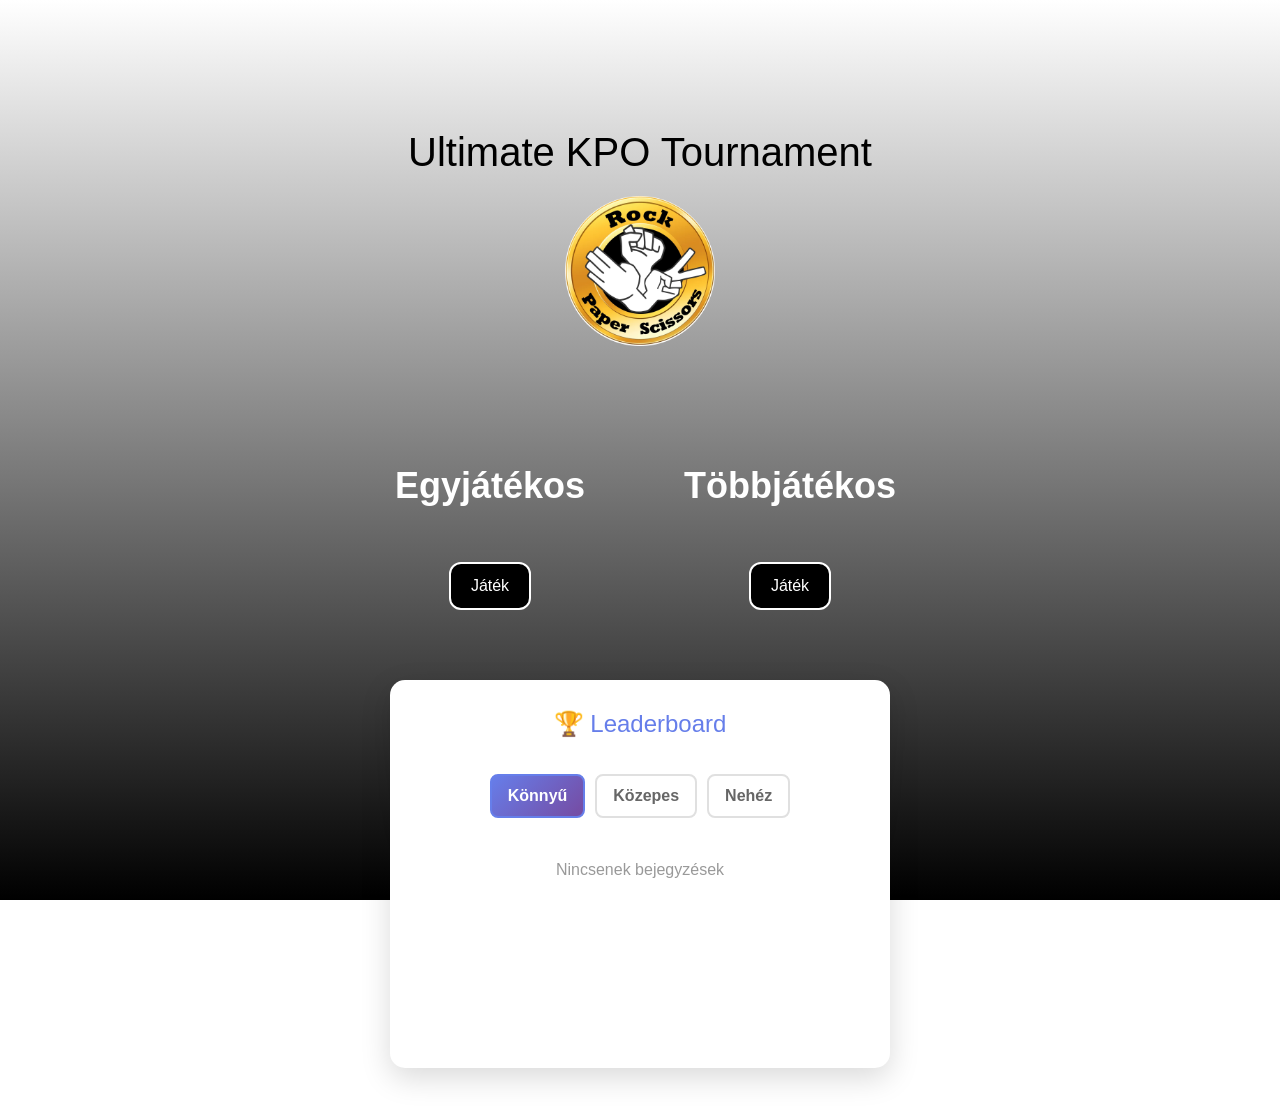
<file: index.html>
<!DOCTYPE html>
<html lang="en">
<head>
    <meta charset="UTF-8">
    <meta name="viewport" content="width=device-width, initial-scale=1.0">
    <link href="https://cdn.jsdelivr.net/npm/bootstrap@5.3.8/dist/css/bootstrap.min.css" rel="stylesheet" integrity="sha384-sRIl4kxILFvY47J16cr9ZwB07vP4J8+LH7qKQnuqkuIAvNWLzeN8tE5YBujZqJLB" crossorigin="anonymous">
    <link rel="stylesheet" href="style.css">
    <title>KPOTournaments</title>
</head>
<body>
    <h1 class="title-animation">Ultimate KPO Tournament</h1>
    <img src="Coinstyle.webp" alt="Logo" class="Logo title-animation">
    <div class="ellenfelek">
        <button class="button-text" id="konnyu" style="display: none;"><a href="konnyu.html">Könnyű</a></button>
        <br>
        <button class="button-text" id="kozepes" style="display: none;"><a href="kozepes.html">Közepes</a></button>
        <br>
        <button class="button-text" id="nehez" style="display: none;"><a href="nehez.html">Nehéz</a></button>
    </div>
    <div class="button-container">
        <div class="fade-in">
            <h1 class="button-text" id="egyjatekos">Egyjátékos</h1>
            <button id="myButton">Játék</button>
        </div>
        <div class="fade-in">
            <h1 class="button-text" id="tobbjatekos">Többjátékos</h1>
            <button id="myButton2"><a href="tobbjatekos.html">Játék</a></button>
        </div>
    </div>
    
    <div class="leaderboard-container">
        <div class="leaderboard-section">
            <h2>🏆 Leaderboard</h2>
            <div class="leaderboard-tabs">
                <button class="leaderboard-tab-btn active" data-difficulty="easy">Könnyű</button>
                <button class="leaderboard-tab-btn" data-difficulty="medium">Közepes</button>
                <button class="leaderboard-tab-btn" data-difficulty="hard">Nehéz</button>
            </div>
            <div id="leaderboard-list" class="leaderboard-list"></div>
        </div>
    </div>
    
    <script src="fadein.js"></script>
    <script src="ai-ellenfelek.js"></script>
    <script>
        
        let currentDifficulty = 'easy';

        function getLeaderboardFromCookie() {
            const cookieName = 'kpo_leaderboard=';
            const decodedCookie = decodeURIComponent(document.cookie || '');
            const parts = decodedCookie.split(';');

            for (let i = 0; i < parts.length; i += 1) {
                const part = parts[i].trim();
                if (part.indexOf(cookieName) === 0) {
                    try {
                        const value = part.substring(cookieName.length);
                        const parsed = JSON.parse(value);
                        return Array.isArray(parsed) ? parsed : [];
                    } catch (error) {
                        console.error('Hibas leaderboard cookie:', error);
                        return [];
                    }
                }
            }

            return [];
        }

        function loadLeaderboard(difficulty) {
            const allEntries = getLeaderboardFromCookie();
            const filtered = allEntries
                .filter((entry) => entry.difficulty === difficulty)
                .sort((a, b) => (a.time - b.time) || (b.timestamp - a.timestamp))
                .slice(0, 100);

            displayLeaderboard(filtered);
        }

        function displayLeaderboard(entries) {
            const listEl = document.getElementById('leaderboard-list');
            
            if (!entries || entries.length === 0) {
                listEl.innerHTML = '<p style="color: #999; text-align: center; padding: 20px;">Nincsenek bejegyzések</p>';
                return;
            }

            let html = '<div class="leaderboard-entries">';
            entries.forEach((entry, index) => {
                const minutes = Math.floor(entry.time / 60);
                const seconds = entry.time % 60;
                const timeStr = `${minutes}:${seconds.toString().padStart(2, '0')}`;
                const medal = index === 0 ? '🥇' : index === 1 ? '🥈' : index === 2 ? '🥉' : `${index + 1}.`;
                
                html += `
                    <div class="leaderboard-entry">
                        <span class="entry-position">${medal}</span>
                        <span class="entry-name">${entry.player_name}</span>
                        <span class="entry-time">${timeStr}</span>
                    </div>
                `;
            });
            html += '</div>';
            
            listEl.innerHTML = html;
        }

        document.querySelectorAll('.leaderboard-tab-btn').forEach(btn => {
            btn.addEventListener('click', () => {
                document.querySelectorAll('.leaderboard-tab-btn').forEach(b => 
                    b.classList.remove('active'));
                btn.classList.add('active');
                currentDifficulty = btn.dataset.difficulty;
                loadLeaderboard(currentDifficulty);
            });
        });

        loadLeaderboard('easy');
    </script>
    
</body>
</html>
</file>
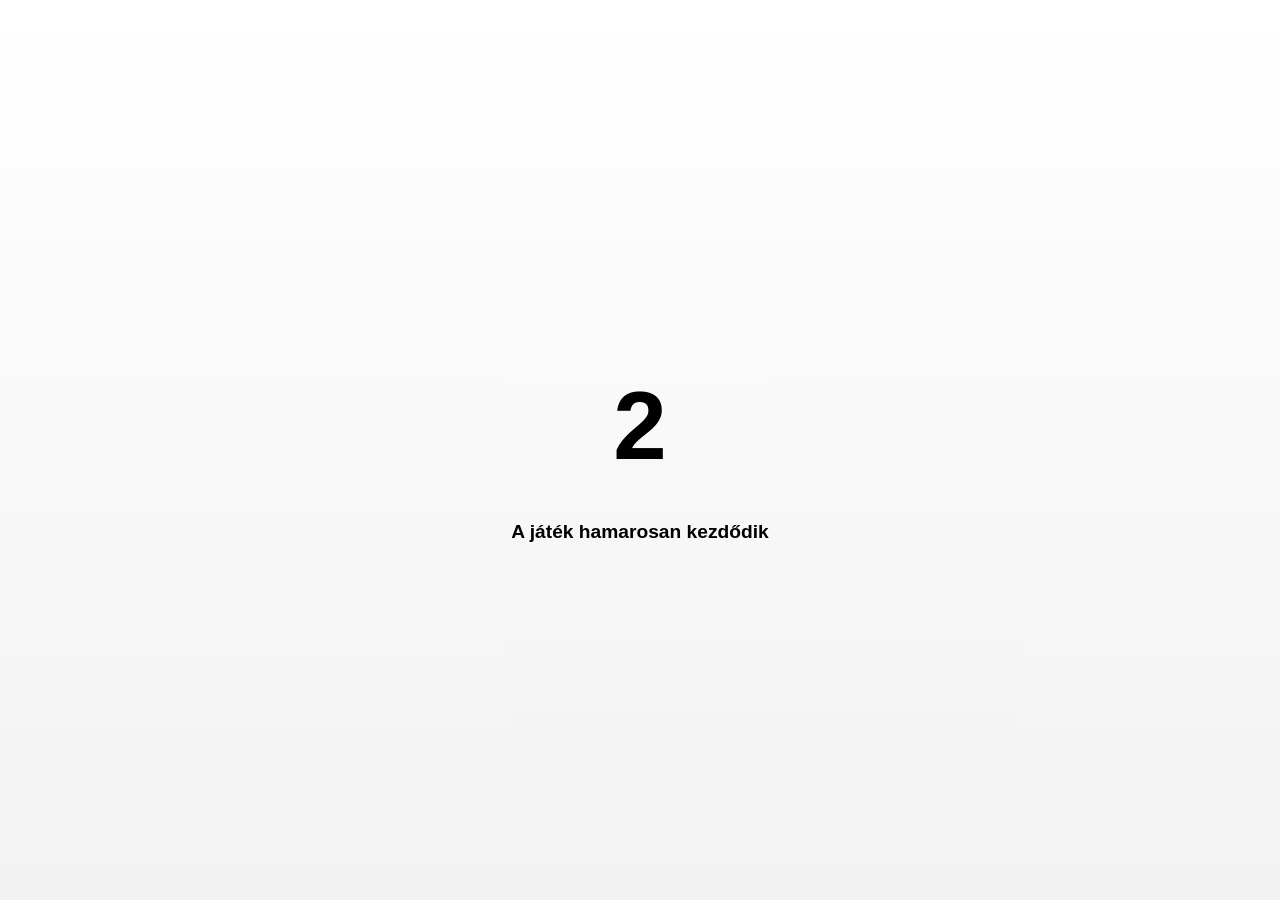
<file: konnyu.html>
﻿<!DOCTYPE html>
<html lang="hu">
<head>
  <meta charset="UTF-8" />
  <meta name="viewport" content="width=device-width, initial-scale=1.0" />
  <link href="https://cdn.jsdelivr.net/npm/bootstrap@5.3.8/dist/css/bootstrap.min.css" rel="stylesheet" integrity="sha384-sRIl4kxILFvY47J16cr9ZwB07vP4J8+LH7qKQnuqkuIAvNWLzeN8tE5YBujZqJLB" crossorigin="anonymous" />
  <link rel="stylesheet" href="style.css" />
  <title>KPOTournaments — Könnyű</title>
</head>
<body data-difficulty="easy">
  <div class="countdown-overlay visible" id="countdown-overlay">
    <div class="countdown-number" id="countdown-number">3</div>
    <div class="countdown-label">A játék hamarosan kezdődik</div>
  </div>
  <div class="game-over-overlay hidden" id="game-over-overlay">
    <div class="game-over-message">Vesztettél!</div>
    <button id="new-game-button">Új játék</button>
    <button id="back-button">Vissza</button>
  </div>
  <div class="leaderboard-modal hidden" id="leaderboard-modal">
    <div class="leaderboard-content">
      <h2>Gratulálok!</h2>
      <div class="final-time-display">
        <p>Idő:</p>
        <p id="final-time" style="font-size: 36px; font-weight: bold; color: #667eea;">0:00</p>
      </div>
      <input type="text" id="player-name-input" placeholder="Add meg a nevedet" maxlength="30" />
      <button class="leaderboard-btn" onclick="saveScoreToLeaderboard()">Leaderboard-ra mentés</button>
      <button class="leaderboard-btn cancel" onclick="closeLeaderboardModal(); window.location.reload();">Kihagyás</button>
    </div>
  </div>
  <div class="game-page hidden">
    <header class="game-header">
      <div class="status-card player-card">
        <h1>Játékos</h1>
        <div class="health-line">
          <span class="health-label">Életerő</span>
          <div class="health-track">
            <div class="health-fill" id="player-health-fill"></div>
          </div>
          <span class="health-value"><span id="player-life">3</span>/<span id="player-max-life">3</span></span>
        </div>
        <div class="status-label" id="player-effect">Nincs hatás</div>
        <div class="hotbar" id="player-hotbar"></div>
      </div>
      <div class="round-card">
        <div class="round-number" id="round-number">Kör 1</div>
        <div class="battle-message" id="battle-message">Válassz jelet!</div>
      </div>
      <div class="status-card robot-card">
        <h1>AI</h1>
        <div class="health-line">
          <span class="health-label">Életerő</span>
          <div class="health-track">
            <div class="health-fill robot" id="robot-health-fill"></div>
          </div>
          <span class="health-value"><span id="robot-life">3</span>/<span id="robot-max-life">3</span></span>
        </div>
        <div class="status-label" id="robot-effect">Nincs hatás</div>
        <div class="hotbar robot-hotbar" id="robot-hotbar"></div>
      </div>
    </header>

    <div class="game-container">
      <section class="game-side jatekos">
        <h2>Játékos választás</h2>
        <div class="side-card">
          <img src="placeholder_img.png" class="placeholderimg" alt="Játékos" />
          <div class="kezjelek">
            <button class="move-button" data-move="rock">✊</button>
            <button class="move-button" data-move="paper">✋</button>
            <button class="move-button" data-move="scissors">✌</button>
          </div>
        </div>
      </section>
      <div class="vs-label">VS</div>
      <section class="game-side robot">
        <h2>AI ellenfél</h2>
        <div class="side-card">
          <img src="Robot.png" class="robotimg" alt="Robot" />
          <div class="robot-note">Az AI a saját itemjeit automatikusan használja, ha szükséges.</div>
        </div>
      </section>
    </div>

    <div class="chest-panel hidden" id="chest-panel">
      <img src="Lada.png" alt="Láda" class="chest-img" />
      <div class="chest-text">Láda kinyílt!</div>
      <div class="chest-results">
        <div><strong>Játékos:</strong> <span id="chest-player-item">-</span></div>
        <div><strong>AI:</strong> <span id="chest-robot-item">-</span></div>
      </div>
    </div>
  </div>

  <script src="game.js"></script>
</body>
</html>
</file>
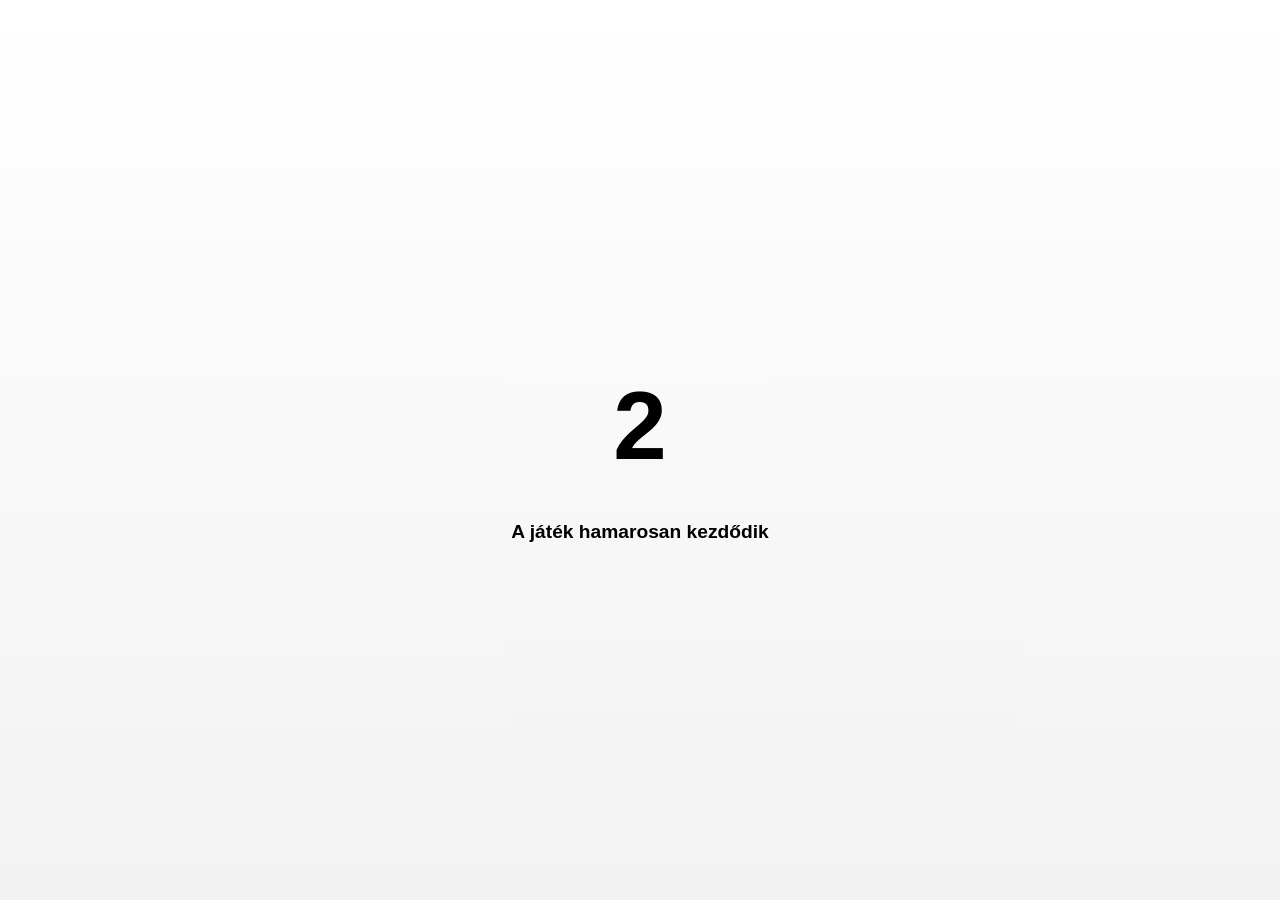
<file: kozepes.html>
﻿<!DOCTYPE html>
<html lang="hu">
<head>
  <meta charset="UTF-8" />
  <meta name="viewport" content="width=device-width, initial-scale=1.0" />
  <link href="https://cdn.jsdelivr.net/npm/bootstrap@5.3.8/dist/css/bootstrap.min.css" rel="stylesheet" integrity="sha384-sRIl4kxILFvY47J16cr9ZwB07vP4J8+LH7qKQnuqkuIAvNWLzeN8tE5YBujZqJLB" crossorigin="anonymous" />
  <link rel="stylesheet" href="style.css" />
  <title>KPOTournaments — Közepes</title>
</head>
<body data-difficulty="medium">
  <div class="countdown-overlay visible" id="countdown-overlay">
    <div class="countdown-number" id="countdown-number">3</div>
    <div class="countdown-label">A játék hamarosan kezdődik</div>
  </div>
  <div class="game-over-overlay hidden" id="game-over-overlay">
    <div class="game-over-message">Vesztettél!</div>
    <button id="new-game-button">Új játék</button>
    <button id="back-button">Vissza</button>
  </div>
  <div class="leaderboard-modal hidden" id="leaderboard-modal">
    <div class="leaderboard-content">
      <h2>Gratulálok!</h2>
      <div class="final-time-display">
        <p>Idő:</p>
        <p id="final-time" style="font-size: 36px; font-weight: bold; color: #667eea;">0:00</p>
      </div>
      <input type="text" id="player-name-input" placeholder="Add meg a nevedet" maxlength="30" />
      <button class="leaderboard-btn" onclick="saveScoreToLeaderboard()">Leaderboard-ra mentés</button>
      <button class="leaderboard-btn cancel" onclick="closeLeaderboardModal(); window.location.reload();">Kihagyás</button>
    </div>
  </div>
  <div class="game-page hidden">
    <header class="game-header">
      <div class="status-card player-card">
        <h1>Játékos</h1>
        <div class="health-line">
          <span class="health-label">Életerő</span>
          <div class="health-track">
            <div class="health-fill" id="player-health-fill"></div>
          </div>
          <span class="health-value"><span id="player-life">3</span>/<span id="player-max-life">3</span></span>
        </div>
        <div class="status-label" id="player-effect">Nincs hatás</div>
        <div class="hotbar" id="player-hotbar"></div>
      </div>
      <div class="round-card">
        <div class="round-number" id="round-number">Kör 1</div>
        <div class="battle-message" id="battle-message">Válassz jelet!</div>
      </div>
      <div class="status-card robot-card">
        <h1>AI</h1>
        <div class="health-line">
          <span class="health-label">Életerő</span>
          <div class="health-track">
            <div class="health-fill robot" id="robot-health-fill"></div>
          </div>
          <span class="health-value"><span id="robot-life">6</span>/<span id="robot-max-life">6</span></span>
        </div>
        <div class="status-label" id="robot-effect">Nincs hatás</div>
        <div class="hotbar robot-hotbar" id="robot-hotbar"></div>
      </div>
    </header>

    <div class="game-container">
      <section class="game-side jatekos">
        <h2>Játékos választás</h2>
        <div class="side-card">
          <img src="placeholder_img.png" class="placeholderimg" alt="Játékos" />
          <div class="kezjelek">
            <button class="move-button" data-move="rock">✊</button>
            <button class="move-button" data-move="paper">✋</button>
            <button class="move-button" data-move="scissors">✌</button>
          </div>
        </div>
      </section>
      <div class="vs-label">VS</div>
      <section class="game-side robot">
        <h2>AI ellenfél</h2>
        <div class="side-card">
          <img src="Robot.png" class="robotimg" alt="Robot" />
          <div class="robot-note">Az AI a saját itemjeit automatikusan használja, ha szükséges.</div>
        </div>
      </section>
    </div>

    <div class="chest-panel hidden" id="chest-panel">
      <img src="Lada.png" alt="Láda" class="chest-img" />
      <div class="chest-text">Láda kinyílt!</div>
      <div class="chest-results">
        <div><strong>Játékos:</strong> <span id="chest-player-item">-</span></div>
        <div><strong>AI:</strong> <span id="chest-robot-item">-</span></div>
      </div>
    </div>
  </div>

  <script src="game.js"></script>
</body>
</html>
</file>
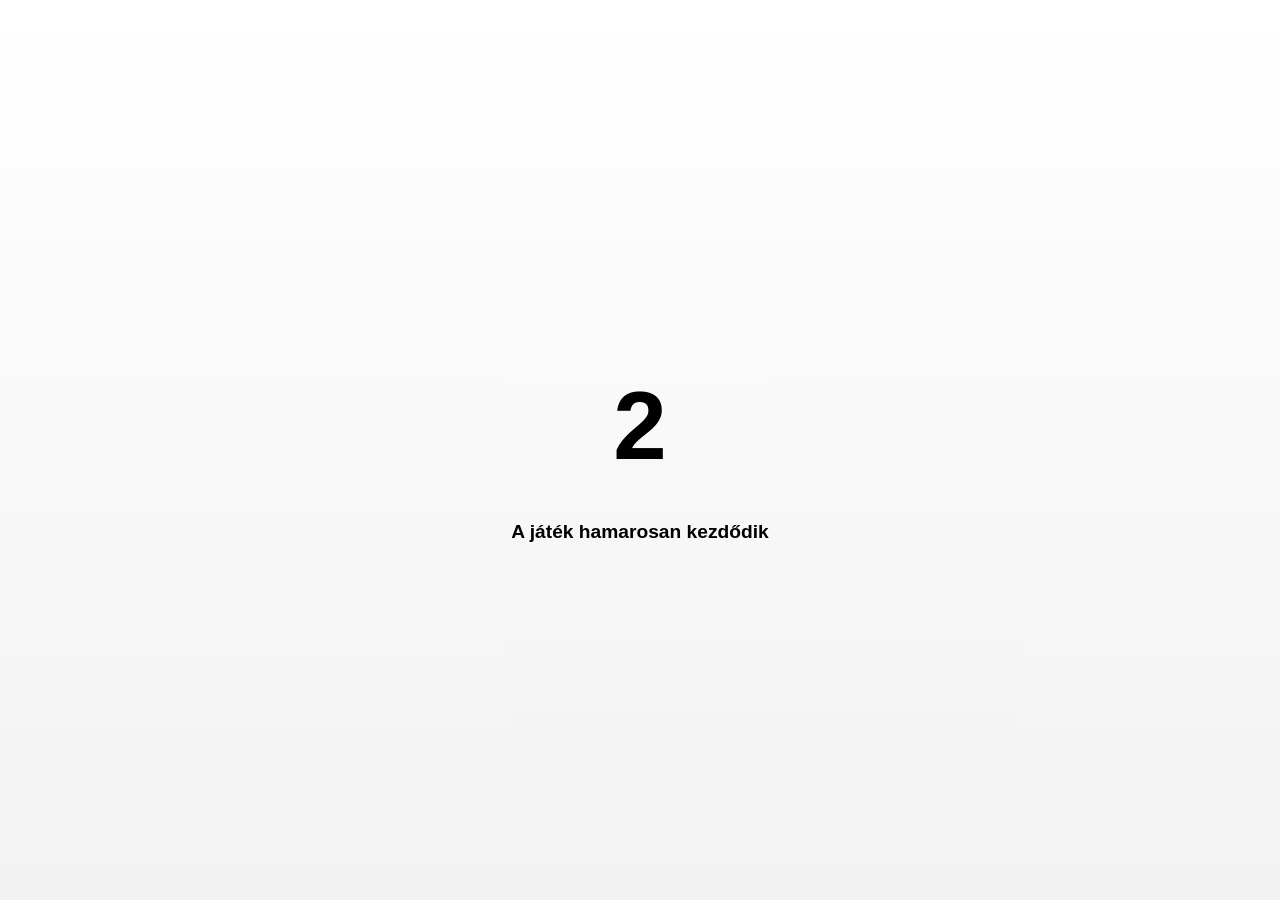
<file: nehez.html>
﻿<!DOCTYPE html>
<html lang="hu">
<head>
  <meta charset="UTF-8" />
  <meta name="viewport" content="width=device-width, initial-scale=1.0" />
  <link href="https://cdn.jsdelivr.net/npm/bootstrap@5.3.8/dist/css/bootstrap.min.css" rel="stylesheet" integrity="sha384-sRIl4kxILFvY47J16cr9ZwB07vP4J8+LH7qKQnuqkuIAvNWLzeN8tE5YBujZqJLB" crossorigin="anonymous" />
  <link rel="stylesheet" href="style.css" />
  <title>KPOTournaments — Nehéz</title>
</head>
<body data-difficulty="hard">
  <div class="countdown-overlay visible" id="countdown-overlay">
    <div class="countdown-number" id="countdown-number">3</div>
    <div class="countdown-label">A játék hamarosan kezdődik</div>
  </div>
  <div class="game-over-overlay hidden" id="game-over-overlay">
    <div class="game-over-message">Vesztettél!</div>
    <button id="new-game-button">Új játék</button>
    <button id="back-button">Vissza</button>
  </div>
  <div class="leaderboard-modal hidden" id="leaderboard-modal">
    <div class="leaderboard-content">
      <h2>Gratulálok!</h2>
      <div class="final-time-display">
        <p>Idő:</p>
        <p id="final-time" style="font-size: 36px; font-weight: bold; color: #667eea;">0:00</p>
      </div>
      <input type="text" id="player-name-input" placeholder="Add meg a nevedet" maxlength="30" />
      <button class="leaderboard-btn" onclick="saveScoreToLeaderboard()">Leaderboard-ra mentés</button>
      <button class="leaderboard-btn cancel" onclick="closeLeaderboardModal(); window.location.reload();">Kihagyás</button>
    </div>
  </div>
  <div class="game-page hidden">
    <header class="game-header">
      <div class="status-card player-card">
        <h1>Játékos</h1>
        <div class="health-line">
          <span class="health-label">Életerő</span>
          <div class="health-track">
            <div class="health-fill" id="player-health-fill"></div>
          </div>
          <span class="health-value"><span id="player-life">3</span>/<span id="player-max-life">3</span></span>
        </div>
        <div class="status-label" id="player-effect">Nincs hatás</div>
        <div class="hotbar" id="player-hotbar"></div>
      </div>
      <div class="round-card">
        <div class="round-number" id="round-number">Kör 1</div>
        <div class="battle-message" id="battle-message">Válassz jelet!</div>
      </div>
      <div class="status-card robot-card">
        <h1>AI</h1>
        <div class="health-line">
          <span class="health-label">Életerő</span>
          <div class="health-track">
            <div class="health-fill robot" id="robot-health-fill"></div>
          </div>
          <span class="health-value"><span id="robot-life">9</span>/<span id="robot-max-life">9</span></span>
        </div>
        <div class="status-label" id="robot-effect">Nincs hatás</div>
        <div class="hotbar robot-hotbar" id="robot-hotbar"></div>
      </div>
    </header>

    <div class="game-container">
      <section class="game-side jatekos">
        <h2>Játékos választás</h2>
        <div class="side-card">
          <img src="placeholder_img.png" class="placeholderimg" alt="Játékos" />
          <div class="kezjelek">
            <button class="move-button" data-move="rock">✊</button>
            <button class="move-button" data-move="paper">✋</button>
            <button class="move-button" data-move="scissors">✌</button>
          </div>
        </div>
      </section>
      <div class="vs-label">VS</div>
      <section class="game-side robot">
        <h2>AI ellenfél</h2>
        <div class="side-card">
          <img src="Robot.png" class="robotimg" alt="Robot" />
          <div class="robot-note">Az AI a saját itemjeit automatikusan használja, ha szükséges.</div>
        </div>
      </section>
    </div>

    <div class="chest-panel hidden" id="chest-panel">
      <img src="Lada.png" alt="Láda" class="chest-img" />
      <div class="chest-text">Láda kinyílt!</div>
      <div class="chest-results">
        <div><strong>Játékos:</strong> <span id="chest-player-item">-</span></div>
        <div><strong>AI:</strong> <span id="chest-robot-item">-</span></div>
      </div>
    </div>
  </div>

  <script src="game.js"></script>
</body>
</html>
</file>
<file: style.css>
﻿html,
body {
  margin: 0;
  padding: 0;
  min-height: 100vh;
  overflow-x: hidden;
  font-family: Arial, sans-serif;
  background: linear-gradient(to top, #000000, #ffffff);
  background-repeat: no-repeat;
  background-attachment: fixed;
  background-size: 100% 100%;
  color: #ffffff;
}

a {
  color: white;
  text-decoration: none;
}

button {
  background-color: #000000;
  color: #ffffff;
  border: 2px solid #ffffff;
  padding: 10px 20px;
  font-size: 16px;
  cursor: pointer;
  margin-top: 15px;
  transition: all 0.3s ease;
  border-radius: 12px;
}

button:hover {
  background-color: #ffffff;
  color: #000000;
  transform: scale(1.05);
}

button:hover a {
  color: #000000;
}

.button-text {
  display: block;
  text-align: center;
  font-size: 36px;
  font-weight: bold;
  color: #ffffff;
  margin-bottom: 20px;
}

.button-container {
  display: flex;
  justify-content: center;
  align-items: flex-start;
  gap: 60px;
  flex-wrap: wrap;
  padding: 30px 20px;
}

.button-container .fade-in {
  display: flex;
  flex-direction: column;
  align-items: center;
  gap: 20px;
  min-width: 240px;
  max-width: 320px;
}

.ellenfelek {
  display: flex;
  flex-direction: column;
  align-items: center;
  gap: 16px;
  margin: 20px 0;
}

.ellenfelek a,
.ellenfelek button {
  width: 180px;
}

.title-animation {
  text-align: center;
  color: black;
  margin-top: 10%;
}

.Logo {
  display: block;
  margin: 20px auto;
  width: 150px;
  height: auto;
  animation: logoBounce 1.5s ease infinite;
}

@keyframes logoBounce {
  0%,
  100% {
    transform: translateY(0);
  }
  50% {
    transform: translateY(-20px);
  }
}

.game-page {
  position: relative;
  min-height: 100vh;
  padding: 20px;
  box-sizing: border-box;
  color: #000000;
  opacity: 1;
  visibility: visible;
  transition: opacity 0.5s ease, visibility 0.5s ease;
}

.game-page.hidden {
  opacity: 0;
  visibility: hidden;
  pointer-events: none;
}

.game-page.fade-out {
  opacity: 0;
  visibility: hidden;
  pointer-events: none;
}

.countdown-overlay,
.game-over-overlay {
  position: fixed;
  inset: 0;
  display: flex;
  align-items: center;
  justify-content: center;
  flex-direction: column;
  gap: 20px;
  background: rgba(255, 255, 255, 0.95);
  z-index: 1001;
  text-align: center;
  padding: 24px;
  color: #000000;
}

.countdown-overlay.hidden,
.game-over-overlay.hidden {
  opacity: 0;
  visibility: hidden;
  pointer-events: none;
  transition: opacity 0.3s ease, visibility 0.3s ease;
}

.countdown-overlay.visible,
.game-over-overlay.visible {
  opacity: 1;
  visibility: visible;
  pointer-events: auto;
}

.countdown-number {
  font-size: 6rem;
  font-weight: 900;
  animation: countdownPop 0.8s ease infinite;
}

.countdown-label {
  font-size: 1.2rem;
  font-weight: 600;
}

.game-over-message {
  font-size: 3rem;
  font-weight: 900;
  color: #d80000;
  text-shadow: 0 0 24px rgba(216, 0, 0, 0.45);
}

.game-over-overlay.win .game-over-message {
  color: #118a3f;
  text-shadow: 0 0 24px rgba(17, 138, 63, 0.35);
}

#new-game-button {
  background: #d80000;
  border-color: #a00000;
  color: white;
  padding: 14px 28px;
  font-size: 1rem;
}

.game-over-overlay.win #new-game-button {
  background: #118a3f;
  border-color: #0d6b31;
  color: white;
}

.game-over-overlay.win #new-game-button:hover {
  background: #16a34a;
  color: white;
}

#back-button {
  background: #f0f0f0;
  border-color: #b7b7b7;
  color: #222222;
  padding: 14px 28px;
  font-size: 1rem;
  margin-top: 8px;
}

#back-button:hover {
  background: #ffffff;
  color: #000000;
}

@keyframes countdownPop {
  0%,
  100% {
    transform: scale(1);
  }
  50% {
    transform: scale(1.25);
  }
}

.game-page a {
  color: #000000;
}

.game-header {
  display: grid;
  grid-template-columns: minmax(220px, 1fr) 280px minmax(220px, 1fr);
  gap: 20px;
  align-items: stretch;
  margin-bottom: 30px;
}

.status-card {
  background: rgba(255, 255, 255, 0.08);
  border: 2px solid rgba(255, 255, 255, 0.3);
  border-radius: 20px;
  padding: 24px;
  display: flex;
  flex-direction: column;
  gap: 16px;
  color: #000000;
}

.status-card h1 {
  margin: 0;
  font-size: 1.8rem;
}

.round-card,
.side-card {
  color: #000000;
}

.health-line {
  display: flex;
  align-items: center;
  gap: 12px;
  flex-wrap: wrap;
}

.health-label {
  font-size: 0.95rem;
  opacity: 0.8;
}

.health-track {
  flex: 1;
  min-width: 180px;
  height: 16px;
  background: rgba(255, 255, 255, 0.1);
  border-radius: 999px;
  overflow: hidden;
}

.health-fill {
  width: 100%;
  height: 100%;
  background: linear-gradient(90deg, #00ff88, #22cfe8);
  border-radius: 999px;
  transition: width 0.4s ease;
}

.health-fill.robot {
  background: linear-gradient(90deg, #ff4f8b, #f5d15a);
}

.health-value {
  min-width: 70px;
  text-align: right;
  font-weight: bold;
}

.status-label {
  font-size: 0.95rem;
  color: #000000;
}

.round-card {
  background: rgba(255, 255, 255, 0.06);
  border: 2px solid rgba(255, 255, 255, 0.25);
  border-radius: 24px;
  padding: 24px;
  display: flex;
  flex-direction: column;
  justify-content: center;
  gap: 18px;
  min-height: 220px;
  text-align: center;
}

.round-number {
  font-size: 2rem;
  font-weight: 700;
}

.battle-message {
  font-size: 1rem;
  line-height: 1.5;
  min-height: 56px;
}

.game-container {
  display: flex;
  justify-content: space-between;
  align-items: flex-start;
  gap: 20px;
  flex-wrap: wrap;
}

.game-side {
  display: flex;
  flex-direction: column;
  align-items: center;
  width: 100%;
  max-width: 540px;
}

.game-side h2 {
  margin-bottom: 16px;
}

.side-card {
  width: 100%;
  background: rgba(255, 255, 255, 0.06);
  border: 2px solid rgba(255, 255, 255, 0.2);
  border-radius: 24px;
  padding: 24px;
  box-sizing: border-box;
  text-align: center;
}

.placeholderimg,
.robotimg {
  width: 320px;
  max-width: 320px;
  height: auto;
  object-fit: contain;
  margin-bottom: 18px;
}

.kezjelek {
  display: flex;
  gap: 16px;
  justify-content: center;
  flex-wrap: wrap;
}

.vs-label {
  font-size: 3rem;
  font-weight: 700;
  margin-top: 40px;
  margin-bottom: 40px;
  color: #000000;
  text-shadow: none;
}

.hotbar {
  display: flex;
  gap: 10px;
  justify-content: center;
  flex-wrap: wrap;
}

.hotbar-slot {
  display: inline-flex;
  align-items: center;
  justify-content: center;
  gap: 6px;
  min-width: 90px;
  min-height: 52px;
  padding: 10px;
  border: 2px solid rgba(0, 0, 0, 0.15);
  background: rgba(255, 255, 255, 0.9);
  border-radius: 14px;
  color: #000000;
}

.hotbar-slot img {
  width: 24px;
  height: 24px;
  object-fit: contain;
}

.hotbar-slot.empty {
  opacity: 0.45;
}

.robot-note {
  margin-top: 16px;
  font-size: 0.95rem;
  opacity: 0.85;
}

.chest-panel {
  position: fixed;
  left: 50%;
  bottom: 16px;
  transform: translateX(-50%) scale(0.95);
  background: rgba(255, 255, 255, 0.95);
  border: 2px solid rgba(0, 0, 0, 0.15);
  border-radius: 24px;
  padding: 22px 24px;
  width: min(640px, calc(100% - 40px));
  box-sizing: border-box;
  display: grid;
  grid-template-columns: auto 1fr;
  gap: 20px;
  align-items: center;
  opacity: 0;
  pointer-events: none;
  color: #000000;
  z-index: 999;
}

.chest-panel.visible {
  animation: chestFadeIn 0.6s ease forwards, chestShake 1s 0.1s ease-in-out;
}

.chest-panel.fade-out {
  animation: chestFadeOut 0.5s ease forwards;
}

.chest-panel.hidden {
  opacity: 0;
}

.chest-img {
  width: 96px;
  height: auto;
}

@keyframes chestFadeIn {
  from {
    opacity: 0;
    transform: translateX(-50%) translateY(20px) scale(0.95);
  }
  to {
    opacity: 1;
    transform: translateX(-50%) translateY(0) scale(1);
  }
}

@keyframes chestFadeOut {
  from {
    opacity: 1;
    transform: translateX(-50%) translateY(0) scale(1);
  }
  to {
    opacity: 0;
    transform: translateX(-50%) translateY(20px) scale(0.95);
  }
}

.chest-text {
  font-size: 1.1rem;
  margin-bottom: 10px;
  font-weight: 600;
}

.chest-results {
  display: flex;
  flex-direction: column;
  gap: 8px;
  font-size: 0.96rem;
}

.chest-item-label {
  display: inline-flex;
  align-items: center;
  gap: 8px;
}

.chest-item-label img {
  width: 24px;
  height: 24px;
  object-fit: contain;
}

@keyframes chestFade {
  from {
    opacity: 0;
    transform: translateX(-50%) translateY(20px) scale(0.95);
  }
  to {
    opacity: 1;
    transform: translateX(-50%) translateY(0) scale(1);
  }
}

@keyframes chestShake {
  0%, 100% {
    transform: translateX(-50%) translateY(0) rotate(0deg);
  }
  20% {
    transform: translateX(-50%) translateY(0) rotate(-4deg);
  }
  40% {
    transform: translateX(-50%) translateY(0) rotate(4deg);
  }
  60% {
    transform: translateX(-50%) translateY(0) rotate(-3deg);
  }
  80% {
    transform: translateX(-50%) translateY(0) rotate(3deg);
  }
}

@media (max-width: 1024px) {
  .game-header {
    grid-template-columns: 1fr;
  }

  .vs-label {
    margin-top: 0;
    margin-bottom: 24px;
  }
}

@media (max-width: 760px) {
  .game-container {
    flex-direction: column;
    align-items: center;
  }

  .game-side {
    max-width: 100%;
  }

  .placeholderimg,
  .robotimg {
    width: 100%;
    max-width: 260px;
    height: auto;
  }

  .button-container {
    flex-direction: column;
    gap: 24px;
    align-items: center;
  }

  .chest-panel {
    width: calc(100% - 32px);
    grid-template-columns: 1fr;
    text-align: center;
  }
}

@media (max-width: 520px) {
  .game-header {
    gap: 14px;
  }

  .status-card,
  .round-card,
  .side-card {
    padding: 16px;
  }

  .health-track {
    min-width: 120px;
  }

  .hotbar-slot {
    min-width: 70px;
    padding: 8px;
    font-size: 14px;
  }

  .vs-label {
    font-size: 2.2rem;
    margin-top: 24px;
    margin-bottom: 24px;
  }

  .button-text,
  .round-number {
    font-size: 1.8rem;
  }

  .battle-message {
    font-size: 0.95rem;
  }

  .chest-panel {
    padding: 16px;
  }
}

/* Leaderboard Modal Styles */
.leaderboard-modal {
  position: fixed;
  right: 20px;
  bottom: 20px;
  width: min(420px, calc(100% - 40px));
  height: auto;
  max-height: min(80vh, 680px);
  background: transparent;
  display: flex;
  justify-content: flex-end;
  align-items: flex-end;
  z-index: 2000;
  opacity: 0;
  visibility: hidden;
  transition: opacity 0.3s ease, visibility 0.3s ease;
  pointer-events: none;
  padding: 20px;
  box-sizing: border-box;
}

.leaderboard-modal.visible {
  opacity: 1;
  visibility: visible;
  pointer-events: auto;
}

.leaderboard-modal.hidden {
  opacity: 0;
  visibility: hidden;
  pointer-events: none;
}

.leaderboard-content {
  background: white;
  border: 1px solid rgba(102, 126, 234, 0.12);
  border-radius: 18px;
  padding: 28px 24px;
  max-width: 100%;
  width: 90%;
  box-shadow: 0 18px 50px rgba(0, 0, 0, 0.18);
  text-align: center;
  animation: slideUp 0.4s ease-out;
  overflow-y: auto;
}

@keyframes slideUp {
  from {
    transform: translateY(30px);
    opacity: 0;
  }
  to {
    transform: translateY(0);
    opacity: 1;
  }
}

.leaderboard-content h2 {
  color: #667eea;
  font-size: 24px;
  margin-bottom: 14px;
  margin-top: 0;
}

.final-time-display {
  background: #f0f4ff;
  padding: 14px 16px;
  border-radius: 12px;
  margin: 14px 0;
}

.final-time-display p {
  margin: 5px 0;
  color: #333;
}

#player-name-input {
  width: 100%;
  padding: 10px 12px;
  border: 2px solid #e0e0e0;
  border-radius: 8px;
  font-size: 16px;
  box-sizing: border-box;
  margin: 14px 0;
  transition: border-color 0.3s ease;
}

#player-name-input:focus {
  outline: none;
  border-color: #667eea;
  box-shadow: 0 0 0 3px rgba(102, 126, 234, 0.1);
}

.leaderboard-btn {
  width: 100%;
  padding: 10px 18px;
  margin: 8px 0;
  background: linear-gradient(135deg, #667eea 0%, #764ba2 100%);
  color: white;
  border: none;
  border-radius: 8px;
  font-weight: bold;
  font-size: 15px;
  cursor: pointer;
  transition: all 0.3s ease;
}

.leaderboard-btn:hover {
  transform: translateY(-2px);
  box-shadow: 0 8px 20px rgba(102, 126, 234, 0.3);
}

.leaderboard-btn.cancel {
  background: #ccc;
  color: #333;
}

.leaderboard-btn.cancel:hover {
  background: #bbb;
}

@media (max-width: 600px) {
  .leaderboard-modal {
    right: 10px;
    bottom: 10px;
    width: calc(100% - 20px);
    padding: 10px;
  }

  .leaderboard-content {
    padding: 22px 18px;
    width: 100%;
  }
}

/* Leaderboard Container Styles */
.leaderboard-container {
  margin-top: 40px;
  margin-bottom: 40px;
  padding: 0 20px;
  display: flex;
  justify-content: center;
}

.leaderboard-section {
  background: white;
  border-radius: 15px;
  box-shadow: 0 10px 30px rgba(0, 0, 0, 0.15);
  padding: 30px;
  max-width: 500px;
  width: 100%;
}

.leaderboard-section h2 {
  color: #667eea;
  font-size: 24px;
  text-align: center;
  margin-bottom: 20px;
  margin-top: 0;
}

.leaderboard-tabs {
  display: flex;
  gap: 10px;
  margin-bottom: 20px;
  justify-content: center;
  flex-wrap: wrap;
}

.leaderboard-tab-btn {
  padding: 8px 16px;
  border: 2px solid #e0e0e0;
  background: white;
  color: #666;
  border-radius: 8px;
  cursor: pointer;
  font-weight: 600;
  transition: all 0.3s ease;
}

.leaderboard-tab-btn:hover {
  border-color: #667eea;
  color: #667eea;
}

.leaderboard-tab-btn.active {
  background: linear-gradient(135deg, #667eea 0%, #764ba2 100%);
  color: white;
  border-color: #667eea;
}

.leaderboard-list {
  min-height: 200px;
}

.leaderboard-entries {
  display: flex;
  flex-direction: column;
  gap: 10px;
}

.leaderboard-entry {
  display: grid;
  grid-template-columns: 40px 1fr 80px;
  align-items: center;
  padding: 12px 15px;
  background: #f9f9f9;
  border-radius: 8px;
  border-left: 4px solid #667eea;
  transition: all 0.2s ease;
}

.leaderboard-entry:hover {
  background: #f0f4ff;
  transform: translateX(5px);
}

.entry-position {
  font-weight: bold;
  font-size: 18px;
  text-align: center;
}

.entry-name {
  color: #333;
  font-weight: 600;
  overflow: hidden;
  text-overflow: ellipsis;
  white-space: nowrap;
  padding: 0 10px;
}

.entry-time {
  text-align: right;
  color: #667eea;
  font-weight: bold;
  font-size: 16px;
}
</file>
